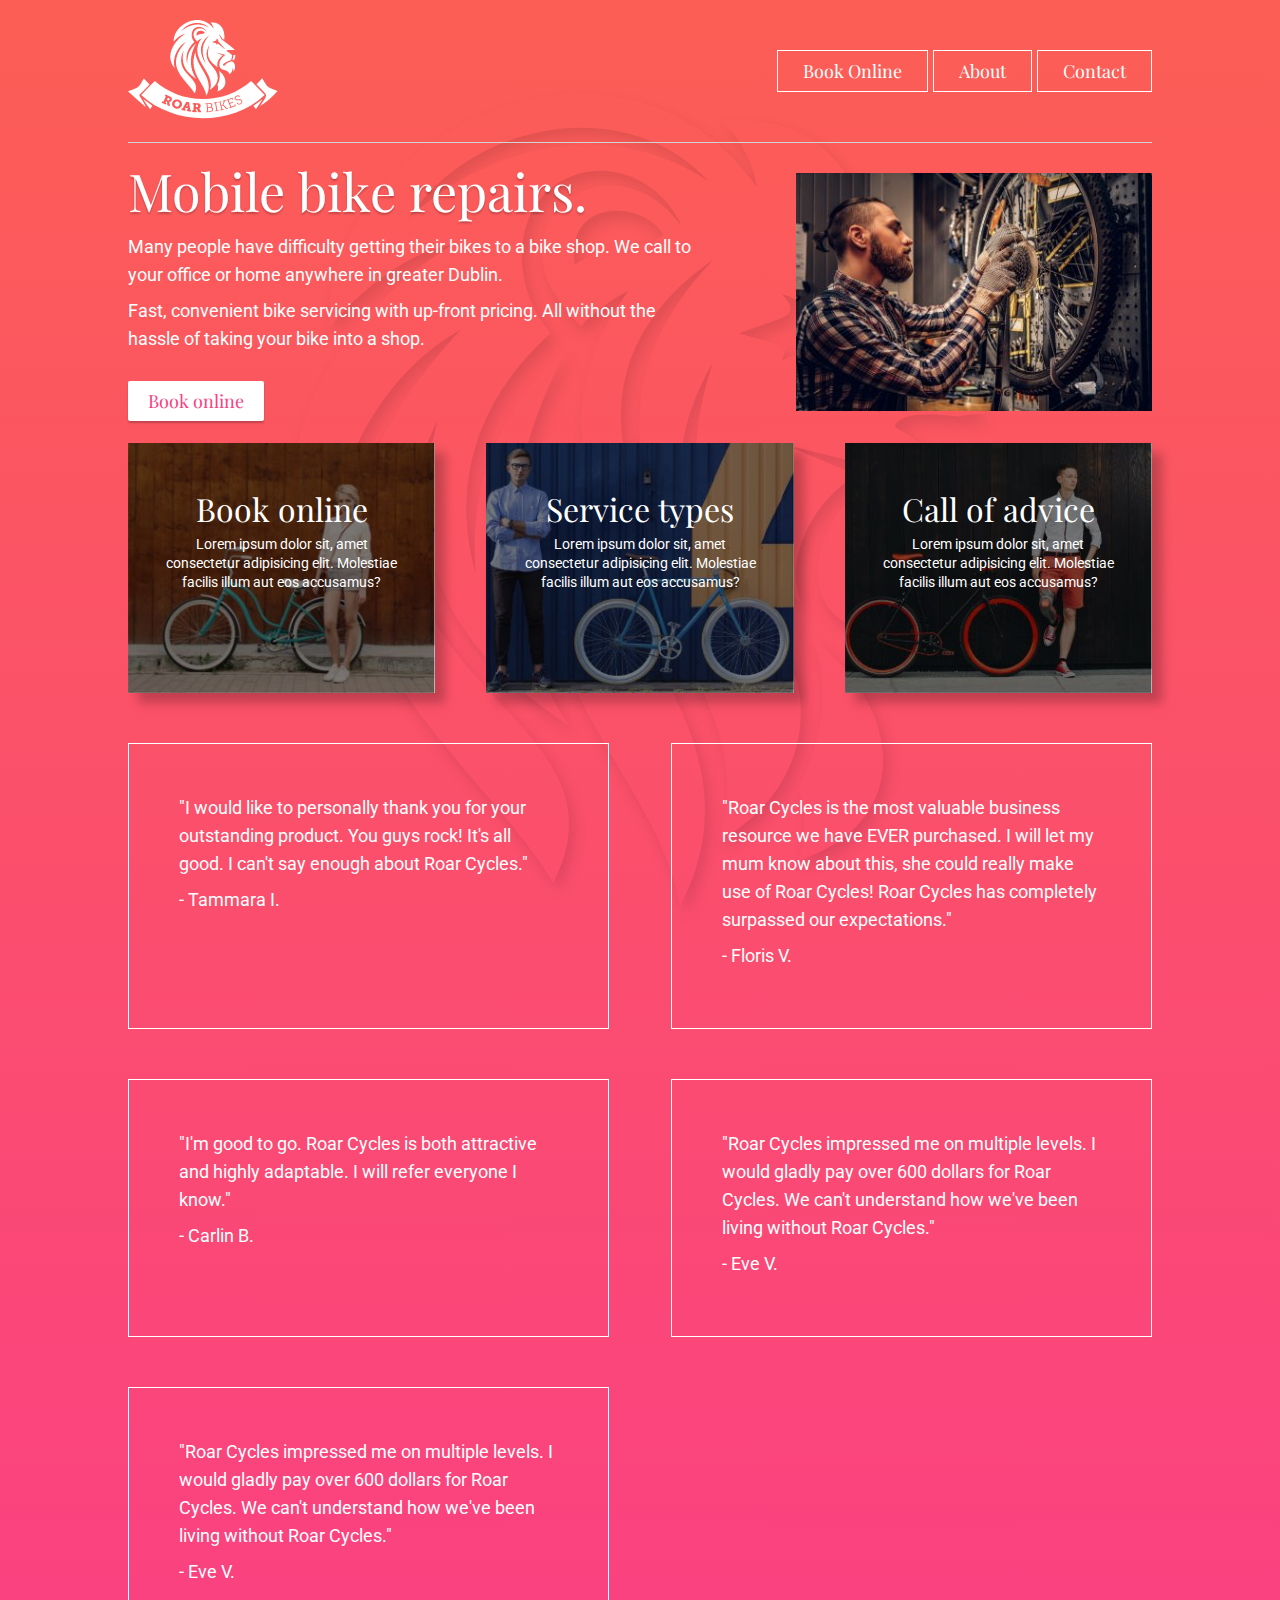
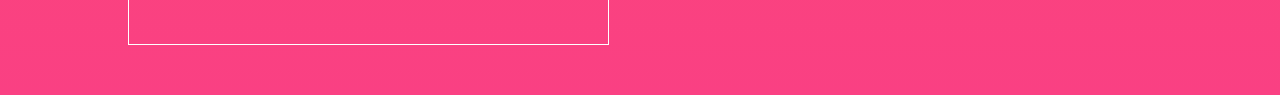
<file: index.html>
<!DOCTYPE html>
<html lang="en">

<head>
  <meta charset="UTF-8">
  <meta name="viewport" content="width=device-width, initial-scale=1.0">
  <meta http-equiv="X-UA-Compatible" content="ie=edge">
  <title>Roar Cycle - Bike Repairs in Dublin</title>
  <link rel="stylesheet" href="css-reset.css">
  <link rel="stylesheet" href="style.css">
  <link rel="stylesheet" href="https://use.fontawesome.com/releases/v5.15.1/css/all.css"
    integrity="sha384-vp86vTRFVJgpjF9jiIGPEEqYqlDwgyBgEF109VFjmqGmIY/Y4HV4d3Gp2irVfcrp" crossorigin="anonymous">
  <link href="https://fonts.googleapis.com/css2?family=Playfair+Display&family=Roboto:wght@300;700&display=swap"
    rel="stylesheet">

</head>

<body>
  <div class="container">

    <header>
      <div class="logo">
        <img src="images/logo-roar-bikes.png" alt="Logo for Bike Repair shop Roar Bikes">
      </div>

      <nav>
        <div class="navbutton">
          <a href="#">Book Online</a>
          <div class="drop">
            <div class="navbutton">
              <a href="">Onsite service</a>
            </div>
            <div class="navbutton">
              <a href="">Parts Delivery</a>
            </div>
            <div class="navbutton">
              <a href="">Request callback</a>
            </div>
          </div>
        </div>
        <div class="navbutton">
          <a href="#">About</a>
        </div>
        <div class="navbutton">
          <a href="contact-us.html"> Contact</a>
        </div>

      </nav>
    </header>
    <main>
      <div class="herobox1">
        <h1>Mobile bike repairs.</h1>
        <p>Many people have difficulty getting their bikes to a bike shop. We call to your office or home anywhere in
          greater Dublin.</p>
        <p> Fast, convenient bike servicing with up-front pricing. All without the hassle of taking your bike into a
          shop.</p>
        <a href="#" class="mybutton">Book online</a>
      </div>
      <div class="herobox2">
        <img src="images/image-bike-repair-service.jpg" alt="person servicing a bike in dublin">
      </div>
    </main>

    <div class="cards">
      <div class="card1">
        <a href="#">
          <i class="fas fa-motorcycle"></i>
          <h2>Book online</h2>
          <p>Lorem ipsum dolor sit, amet consectetur adipisicing elit. Molestiae facilis illum aut eos
            accusamus?
          </p>
        </a>
      </div>
      <div class="card2">
        <a href="#">
          <i class="fas fa-cog"></i>
          <h2>Service types</h2>
          <p>Lorem ipsum dolor sit, amet consectetur adipisicing elit. Molestiae facilis illum aut eos
            accusamus?
          </p>
        </a>
      </div>
      <div class="card3">
        <a href="#">
          <i class="fas fa-phone"></i>
          <h2>Call of advice</h2>
          <p>Lorem ipsum dolor sit, amet consectetur adipisicing elit. Molestiae facilis illum aut eos
            accusamus?
          </p>
        </a>

      </div>
    </div>
    <div class="testimon">
      <div class="test">
        <p>"I would like to personally thank you for your outstanding product. You guys rock! It's all good. I can't say
          enough about Roar Cycles."

        </p>
        <p>- Tammara I.</p>
      </div>
      <div class="test">
        <p>"Roar Cycles is the most valuable business resource we have EVER purchased. I will let my mum know about
          this, she could really make use of Roar Cycles! Roar Cycles has completely surpassed our expectations."

        </p>
        <p>- Floris V.</p>
      </div>
      <div class="test">
        <p>"I'm good to go. Roar Cycles is both attractive and highly adaptable. I will refer everyone I know."

        </p>
        <p>- Carlin B.</p>
      </div>
      <div class="test">
        <p>"Roar Cycles impressed me on multiple levels. I would gladly pay over 600 dollars for Roar Cycles. We can't
          understand how we've been living without Roar Cycles."

        </p>
        <p>- Eve V.</p>
      </div>
      <div class="test">
        <p>"Roar Cycles impressed me on multiple levels. I would gladly pay over 600 dollars for Roar Cycles. We can't
          understand how we've been living without Roar Cycles."

        </p>
        <p>- Eve V.</p>
      </div>
    </div>
  </div>
</body>

</html>
</file>
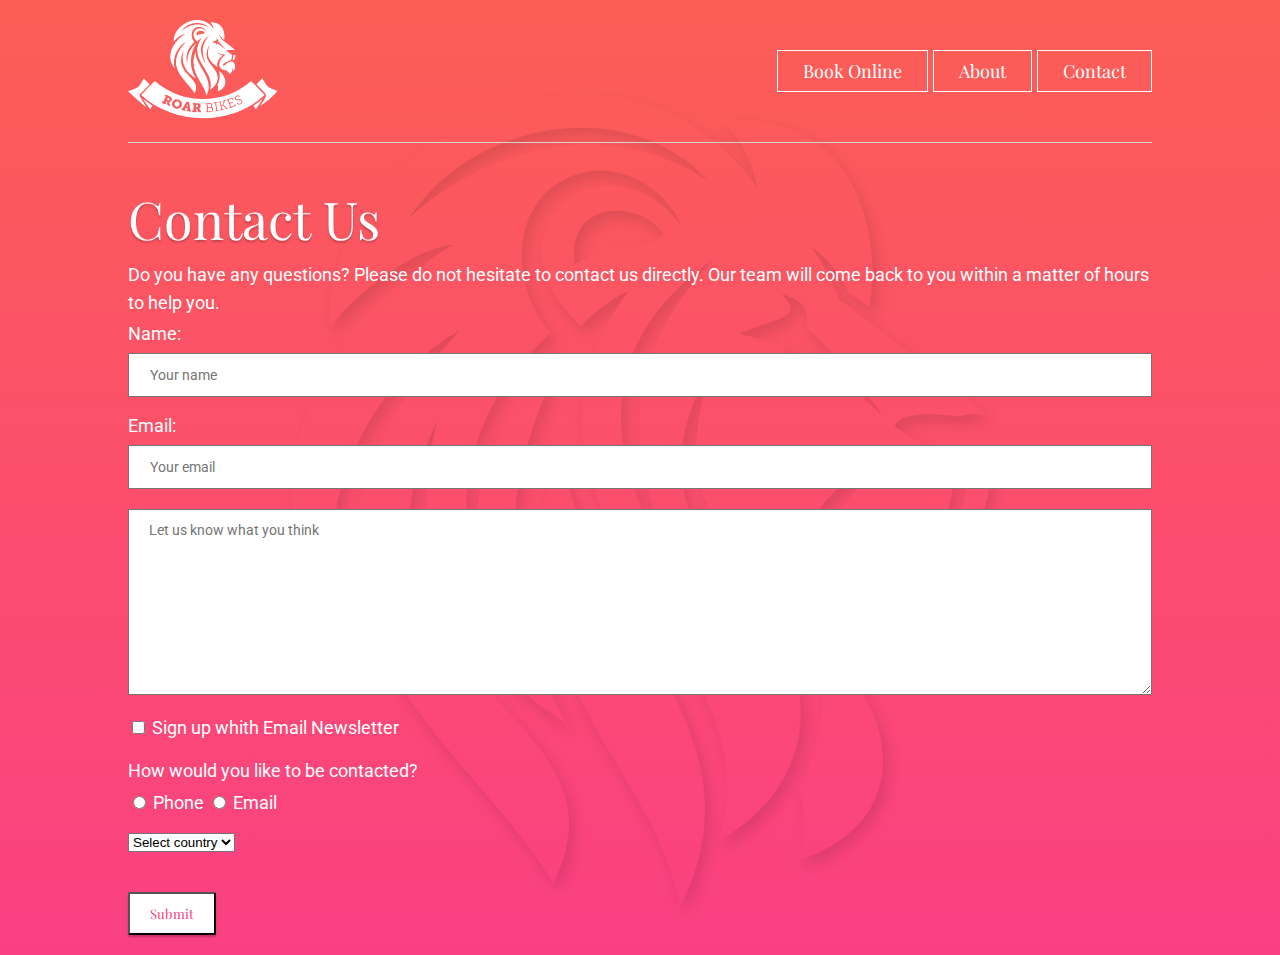
<file: contact-us.html>
<!DOCTYPE html>
<html lang="en">

<head>
  <meta charset="UTF-8">
  <meta name="viewport" content="width=device-width, initial-scale=1.0">
  <meta http-equiv="X-UA-Compatible" content="ie=edge">
  <title>Roar Cycle - Bike Repairs in Dublin</title>
  <link rel="stylesheet" href="css-reset.css">
  <link rel="stylesheet" href="style.css">
  <link rel="stylesheet" href="https://use.fontawesome.com/releases/v5.15.1/css/all.css"
    integrity="sha384-vp86vTRFVJgpjF9jiIGPEEqYqlDwgyBgEF109VFjmqGmIY/Y4HV4d3Gp2irVfcrp" crossorigin="anonymous">
  <link href="https://fonts.googleapis.com/css2?family=Playfair+Display&family=Roboto:wght@300;700&display=swap"
    rel="stylesheet">

</head>

<body>
  <div class="container">

    <header>
      <div class="logo">
        <img src="images/logo-roar-bikes.png" alt="Logo for Bike Repair shop Roar Bikes">
      </div>

      <nav>
        <div class="navbutton">
          <a href="#">Book Online</a>
          <div class="drop">
            <div class="navbutton">
              <a href="">Onsite service</a>
            </div>
            <div class="navbutton">
              <a href="">Parts Delivery</a>
            </div>
            <div class="navbutton">
              <a href="">Request callback</a>
            </div>
          </div>
        </div>
        <div class="navbutton">
          <a href="#">About</a>
        </div>
        <div class="navbutton">
          <a href="contact-us.html"> Contact</a>
        </div>

      </nav>
    </header>
    <div class="main2">
      <h1>Contact Us</h1>
      <p>Do you have any questions? Please do not hesitate to contact us directly. Our team will come back to you within
        a matter of hours to help you.</p>
      <form action="">
        <div class="rapper">
          <label for="name" class="label">Name:</label>
          <input type="text" name="Name" id="name" placeholder="Your name">
        </div>
        <div class="rapper">
          <label for="email" class="label">Email:</label>
          <input type="email" name="email" id="email" placeholder="Your email">
        </div>

        <div class="rapper">
          <textarea name="message" id="message" cols="45" rows="10" placeholder="Let us know what you think"></textarea>
        </div>
        <div class="rapper">
          <input type="checkbox" name="email-sub" id="email-sub">
          <label for="email-sub">Sign up whith Email Newsletter </label>
        </div>
        <div class="rapper">
          <p>How would you like to be contacted?</p>
          <input type="radio" name="phone" id="phone">
          <label for="phone">Phone</label>
          <input type="radio" name="email" id="email">
          <label for="email">Email</label>
        </div>
        <div class="rapper">
          <select name="country" id="country">
            <option value="none">Select country</option>
            <option value="Russia">Russia</option>
            <option value="England">England</option>
            <option value="USA">USA</option>
            <option value="Europe">Europe</option>
          </select>
        </div>
        <div class="rapper"><input type="submit" value="Submit" class="mybutton"></div>
      </form>
    </div>
  </div>
</body>

</html>
</file>
<file: style.css>
html {
  background: linear-gradient(#FC5E55, #FA4083);
}

body {
  background-image: url(images/image-lion-background.png);
  background-repeat: no-repeat;
  background-position: center top;
  font-family: 'Roboto', sans-serif;
  color: white;
  font-size: 1.125rem;
}

.container {
  width: 1024px;
  min-height: 300px;
  margin-left: auto;
  margin-right: auto;
 
}

header {
  display: flex;
  justify-content: space-between;
  align-items: center;
  padding-top: 20px;
  padding-bottom: 20px;
  border-bottom: 1px solid lightgrey;
}

main {
  min-height: 300px;
  display: flex;
  align-items: center;
}
.main2{
  min-height: 300px;
  padding-top: 50px;
}

.cards {
  display: flex;
  justify-content: space-between;
  text-align: center;
}

.card1 {
  background-image: url(images/image-background-card1.jpg);
  background-size: cover;
  background-position: bottom;
  height: 250px;
  width: 30%;   
}

.card2 {
  background-image: url(images/image-background-card2.jpg);
  background-size: cover;
  background-position: bottom;
  width: 30%;
  height: 250px;
}

.card3 {
  background-image: url(images/image-background-card3.jpg);
  background-size: cover;
  background-position: bottom;
  width: 30%;
  height: 250px;
}
.card1, .card2, .card3 {
  padding: 30px 30px 20px 30px;
  box-sizing: border-box;
  box-shadow: 10px 10px 10px rgba(0, 0, 0 , 0.228);
}

.herobox1 {
  flex: 2;
  padding-right: 100px;
}

.herobox2 {
  flex: 1;
}

h1 {
  font-size: 3.25rem;
  font-family: 'Playfair Display', serif;
  margin-bottom: 1rem;
  text-shadow: 0px 2px 2px rgba(0, 0, 0 , 0.228);
}

p {
  line-height: 1.75rem;
  margin-bottom: 0.5rem;
}
h2 {
  font-size: 2rem;
  font-family: 'Playfair Display', serif;
  padding-top: 20px;
  
}
.cards p {
  margin-top: 10px;
  font-size: 0.85rem;
  line-height: 1.2rem;
}
 i {
   font-size: 100px;
   
 }
 .cards a{
   color: white;
   text-decoration: none;
 }

 .mybutton {
   background-color: white;
   font-family: 'Playfair Display', serif;
   color: #FA4083;
   text-decoration: none;
   padding: 11px 20px;
   margin-top: 20px;
   display: inline-block;
   border-radius: 2px;
   box-shadow: 0px 2px 2px rgba(0, 0, 0 , 0.228);

 }
 .mybutton:hover{
   background-color: lightskyblue;
 }
nav .navbutton {
  color: white;
  text-decoration:none;
  margin-left: 1px;
  border: thin solid white;
  padding: 11px 25px;
  font-family: 'Playfair Display', serif;
  display: inline-block;
  position: relative;
}
nav .navbutton a {
  color: white;
  text-decoration:none;
}
.navbutton:hover{
  background-color: lightskyblue;
  color:#FA4083;
}
.testimon {
display:flex;
flex-wrap: wrap;
justify-content: space-between;
margin-bottom: 50px;
}

.test {
  width: 47%;
  border: 1px solid  white;
  padding:50px;
  box-sizing: border-box;
  margin-top: 50px;
  
}
.drop{
  display: none;
  position: absolute;
  z-index: 1;
  padding-top: 11px;
  text-align: center;
}
 
 .navbutton:hover .drop{
display: block;
}
.drop .navbutton {
 
  margin-left: -25px;
}
.rapper {
  margin-bottom: 20px;

}
input[type=text], input[type=email], textarea{
  box-sizing: border-box;
  padding: 12px 20px;
  width: 100%;
  font-family: 'Roboto', sans-serif;
  font-size: 0.85rem;
}
.label{
  display: block;
  margin-bottom: 10px;
}
</file>
